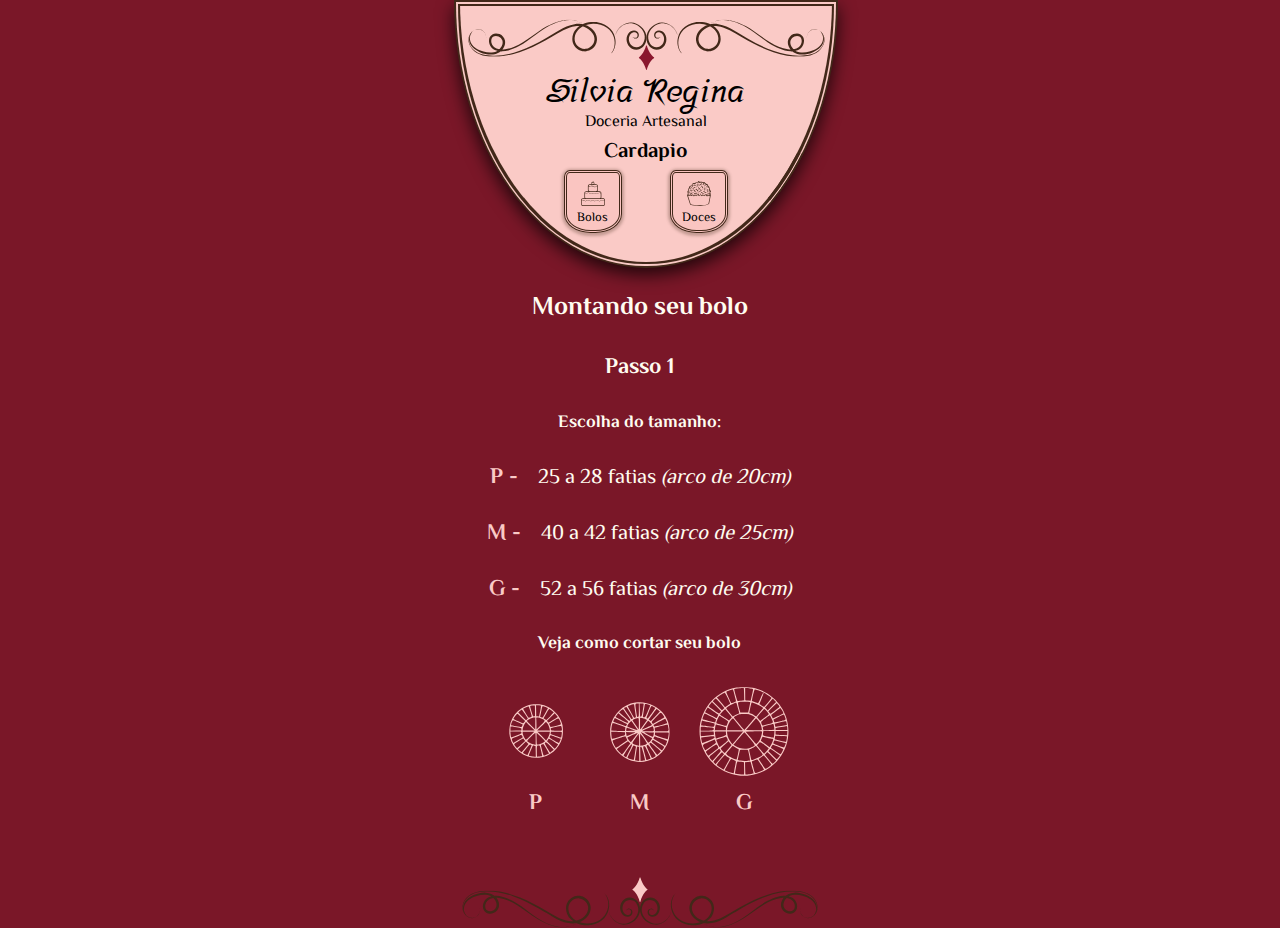
<file: index.html>
<!DOCTYPE html>
<html lang="pt-br">
<head>
    <meta charset="UTF-8">
    <meta http-equiv="X-UA-Compatible" content="IE=edge">
    <meta name="viewport" content="width=device-width, initial-scale=1.0">
    <link rel="stylesheet" href="style.css">

    <link rel="preconnect" href="https://fonts.googleapis.com">
    <link rel="preconnect" href="https://fonts.gstatic.com" crossorigin>
    <link href="https://fonts.googleapis.com/css2?family=Srisakdi&display=swap" rel="stylesheet">
    <link href="https://fonts.googleapis.com/css2?family=El+Messiri&display=swap" rel="stylesheet">
    
    <title>Cardapio</title>
</head>
<body>
    <header> <!--Cabeçalho-->
        <h1>Silvia Regina</h1>
        <blockquote>Doceria Artesanal</blockquote>
        <div id="menu">
            <h2>Cardapio</h2>

            <a class="button" id="buttonB" href="index.html"><img src="./logo/bolo.svg" alt="icone bolo"> <br> Bolos</a>
            
            <a class="button" id="butttonD" href="doces.html"> <img src="./logo/doce.svg" alt="icone doce">  <br> Doces</a>
        </div>
    </header>
    <main>
        <div class="scroll">
            <section> <!--Passo 1 -->
                <h2>Montando seu bolo</h2>

                <h3>Passo 1</h3>
                <h4>Escolha do tamanho:</h4>
               
                <p><strong>P -</strong>&nbsp &nbsp 25 a 28 fatias <cite>(arco de 20cm)</cite></p>
                <p><strong>M -</strong>&nbsp &nbsp 40 a 42 fatias <cite>(arco de 25cm)</cite></p>
                <p><strong>G -</strong>&nbsp &nbsp 52 a 56 fatias <cite>(arco de 30cm)</cite></p>
               

                <h4>Veja como cortar seu bolo</h4>

                <figure>
                    <img src="./imagens/bolo-20cm.svg" alt="bolo de 20 centimetros">
                    <figcaption><strong>P</strong></figcaption>
                </figure>

                <figure>
                    <img src="./imagens/bolo-25cm.svg" alt="bolo de 25 centimetros">
                    <figcaption><strong>M</strong></figcaption>
                </figure>

                <figure>
                    <img src="./imagens/bolo-30cm.svg"bolo de 30centimetros">
                    <figcaption><strong>G</strong></figcaption>
                </figure>
            </section>

            <section>  <!--Passo 2 -->
                <h3>Passo 2</h3>
                <h4>Escolha da Massa:</h4>
                <p>Pão-de-ló &nbsp &nbsp<strong>Baunilha</strong></p> 
                <p>Pão-de-ló &nbsp &nbsp<strong>Chocolate</strong></p> 
            </section>

            <section>  <!--Passo 3 -->
                <h3>Passo 3</h3>
                <h4>Recheios e adicionais (opcional).</h4>
                <h4>Escolha dois (2) sabores de sua preferência.</h4>
                
                <ul class="sabores">
                    <li>Beijinho</li> 
                    <li>Coco com abacaxi</li> 
                    <li>Branquinho</li>
                    <li>Doce de leite c/ameixa</li> 
                    <li>Brigadeiro de churros</li> 
                    <li>Doce de leite c/coco</li>
                    <li>Brigadeiro de nozes</li>
                    <li>Ganache branco</li>
                </ul> 

                <ul class="sabores">
                    <li>Brigadeiro meio amargo</li>
                    <li>Ganache meio amargo</li>
                    <li>Brigadeiro tradicional</li>
                    <li>Mousse de Ninho</li>
                    <li>Creme belga c/bombom</li>
                    <li>Nata com morango</li>
                    <li>Passoca</li>
                    <li>Brigadeiro de oreo</li>                 
                </ul>
            </section>

            <section>  <!--Passo 4-->
                <h3>Passo 4</h3>
                <h4>Escolha a Cobertura/decoração:</h4>
                
                <p>֎ Chantininho - Delicioso chantilly com leite condensado e leite Ninho, em 4 cores.</p>

                <p class="comentario">֎ Ganache - Delicoso ganache meio amargo.</p> 
                <blockquote class="comentario">Aquele bolo chocolatudo.</blockquote>

                <p>֎ Buttercream - Indicado para bolos com apliques de pasta americana.</p>

                <blockquote class="adicionais">
                    <h5>*Consulte valores.</h5>
                    <p>Brigadeiro, bombom, M&Ms, flor, papel arroz, bonecos, frutas, etc...</p>
                </blockquote>
            </section>
        </div>
    </main>
</body>
</html>
</file>
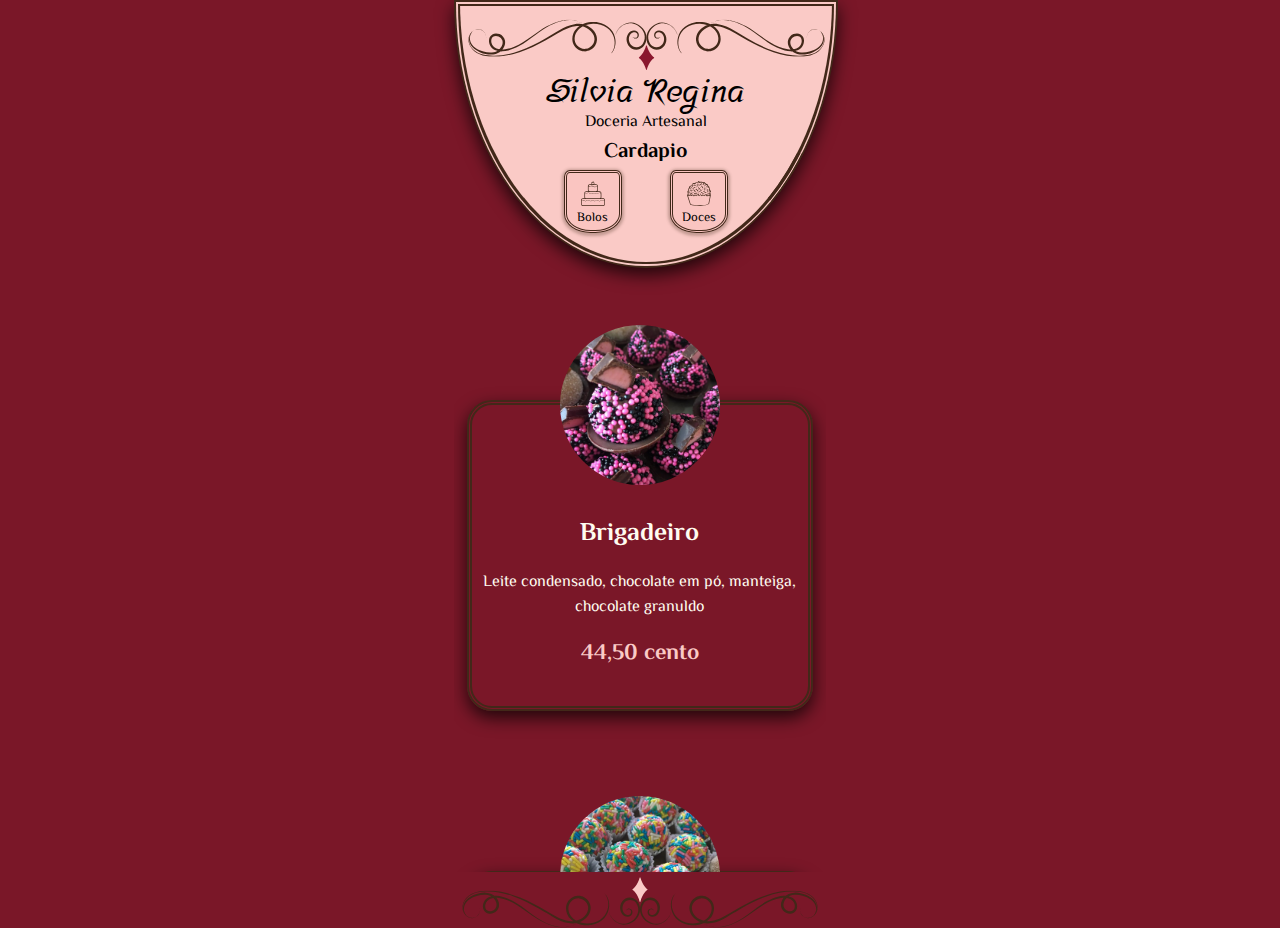
<file: doces.html>
<!DOCTYPE html>
<html lang="pt-br">
<head>
    <meta charset="UTF-8">
    <meta http-equiv="X-UA-Compatible" content="IE=edge">
    <meta name="viewport" content="width=device-width, initial-scale=1.0">
    <link rel="stylesheet" href="style.css">

    <link rel="preconnect" href="https://fonts.googleapis.com">
    <link rel="preconnect" href="https://fonts.gstatic.com" crossorigin>
    <link href="https://fonts.googleapis.com/css2?family=Srisakdi&display=swap" rel="stylesheet">
    <link href="https://fonts.googleapis.com/css2?family=El+Messiri&display=swap" rel="stylesheet">
    
    <title>Cardapio</title>
</head>
<body>
    <header> <!--Cabeçalho-->
        <h1>Silvia Regina</h1>
        <blockquote>Doceria Artesanal</blockquote>
        <div id="menu">
            <h2>Cardapio</h2>

            <a class="button" id="buttonB" href="index.html"><img src="./logo/bolo.svg" alt="icone bolo"> <br> Bolos</a>
            
            <a class="button" id="butttonD" href="doces.html"> <img src="./logo/doce.svg" alt="icone doce">  <br> Doces</a>
        </div>
    </header>
    <main>
        <div class="scroll">
            <div class="doces">
                <div class="image">
                    <img class="foto" src="./imagens/doces/brigadeiro.png" alt="">
                </div>
                <div class="disc">
                    <h2>Brigadeiro</h2>
                    <p>Leite condensado, chocolate em pó, manteiga, chocolate granuldo</p>
                    <strong>44,50 cento</strong>
                </div>
            </div>

            <div class="doces">
                <div class="image">
                    <img class="foto" src="./imagens/doces/branquinho.png" alt="">
                </div>
                <div class="disc">
                    <h2>Brigadeiro</h2>
                    <p>Leite condensado, chocolate em pó, manteiga, chocolate granuldo</p>
                    <strong>44,50 cento</strong>
                </div>
            </div>

            <div class="doces">
                <div class="image">
                    <img class="foto" src="./imagens/doces/brigadeiro.png" alt="">
                </div>
                <div class="disc">
                    <h2>Brigadeiro</h2>
                    <p>Leite condensado, chocolate em pó, manteiga, chocolate granuldo</p>
                    <strong>44,50 cento</strong>
                </div>
            </div>

            <div class="doces">
                <div class="image">
                    <img class="foto" src="./imagens/doces/branquinho.png" alt="">
                </div>
                <div class="disc">
                    <h2>Brigadeiro</h2>
                    <p>Leite condensado, chocolate em pó, manteiga, chocolate granuldo</p>
                    <strong>44,50 cento</strong>
                </div>
            </div>
        </div>
    </main>
</body>
</html>
</file>
<file: style.css>
html{
    margin: none;
    padding: none;
}

body {
    margin: auto;
    padding: 0;
    background-color: #7A1728;
    width: 23.3rem;
    height: 100%;
    position: relative;
}

h2, h3, h4, h5, blockquote, a, strong, li, p{
    font-family: 'El Messiri', sans-serif;
}

/* -----------cabeçalho---------------------- */

#menu::-webkit-scrollbar { 
    display: none;    
}

header {
    width: 100%;
    height: 16rem;
    margin: auto;
    position: absolute;
    color: black;
    text-align: center;
    background-color: #FACAC6;
    background-image: url(./logo/arco-top.svg);
    background-size: 100%;
    background-repeat: no-repeat;
    border: 0.4rem #422819 double;
    border-radius: 50% 50% 50% 50% / 0% 0% 100% 100%;
    -webkit-box-shadow: 0px 7px 17px 0px rgba(0,0,0,0.73);
    -moz-box-shadow: 0px 7px 17px 0px rgba(0,0,0,0.73);
    box-shadow: 0px 7px 17px 0px rgba(0,0,0,0.73);  
}

h1{
    margin: 0;
    padding-top: 4.1rem;
    font-family: 'Srisakdi', cursive;
}

blockquote, h2{
    margin: 0.0rem;
}

#menu{
    width: 100%;
    height: 8rem;
    margin: 0;
    padding: 0;
    position: relative;
    top: -1rem;
}

#menu h2{
    position: relative;
    top: 1.1rem;
    font-size: 1.3rem;
}

.button{
    width: 3.3rem;
    height: 3.6rem;
    background-color:#fabdb85e;
    border: 0.2rem #422819 double;
    border-radius: 10% 10% 45% 45% / 11% 11% 30% 30%;
    -webkit-box-shadow: 0px 1px 3px 2px rgba(66,40,25,0.29);
    -moz-box-shadow: 0px 1px 3px 2px rgba(66,40,25,0.29);
    box-shadow: 0px 1px 3px 2px rgba(66,40,25,0.29);
    text-decoration: none;
    font-size: .8rem;
    color: black;
    position:absolute;
}

.button img{
    width: 1.6rem;
    margin-top: 0.5rem;
    margin-bottom: -0.35rem;
    padding: 0;
}

#buttonB{
    top: 3.2rem;
    left: 6.5rem;  
}

#butttonD{
    top: 3.2rem;
    right: 6.5rem;
}

/* -------------bolos-------------------- */

.scroll::-webkit-scrollbar { 
    display: none;    
}

main{
    width: 100%;
    height: 35rem;
    margin: auto;
    background-image: url(./logo/arco-bottom.svg);
    background-repeat: no-repeat;
    background-size: 100%;
    background-position: bottom;
    text-align: center;
    position:relative;
    top: 17rem;
    color: rgb(255, 252, 240);
}

div{
    width: 100%;
    height: 87%;
    overflow-y: scroll;
    padding-top: 1rem;
    padding-bottom: 0.8rem;
}

section{
    margin-bottom: 5rem;
    padding: 0;
}

main h2{
    font-size: 1.6rem;
}

h3{
    font-size: 1.4rem;
}

h4{
    font-size: 1.1rem;
}

p{
    font-size: 1.3rem;
}

strong{
    color: #FACAC6;
    font-size: 1.4rem;
}

figure{
    display: inline-block;
    margin: 0;
}

.sabores{
    display: inline-block;
    width: 45%;
    margin: 0;
    padding: 0;
    list-style: none; 
    text-align: left;
    font-size: 1rem; 
}

.comentario{
    margin: 0;
    padding: 0;
}

.adicionais p{
    margin: 0;
    padding: 0;
    font-size: 1rem;
}

h5{
    margin: 4rem 0rem 0rem 0rem;
    padding: 0;
    font-size: 1rem;
}

/* --------------doces------------------- */

.doces::-webkit-scrollbar { 
    display: none;    
}

.image::-webkit-scrollbar { 
    display: none;    
}

.disc::-webkit-scrollbar { 
    display: none;    
}

.doces{
    width: 90%;
    height: 17rem;
    margin: 7rem auto 10rem auto;
    border: 5px #422819 double;
    border-radius: 25px;
    -webkit-box-shadow: 0px 7px 17px 0px rgba(0,0,0,0.73);
    -moz-box-shadow: 0px 7px 17px 0px rgba(0,0,0,0.73);
    box-shadow: 0px 7px 17px 0px rgba(0,0,0,0.73);   
    overflow: visible;
}

.image{
    margin: -7rem auto 0 auto ;
    width: 11rem;
    height: 10rem;  
}

.foto {
    width: 10rem;
    height: 10rem;
    border-radius: 10rem;    
}

.disc p { 
    font-size: 1rem;
}

/* --------------screen------------------- */

@media screen and (min-width: 460px){
    main{
        height: 41rem;
    }

    .button:hover{
        width: 3.7rem;
        height: 3.8rem;
        background-color: #f8bdb8;
        transition: 0.2s;
    }
}
</file>
